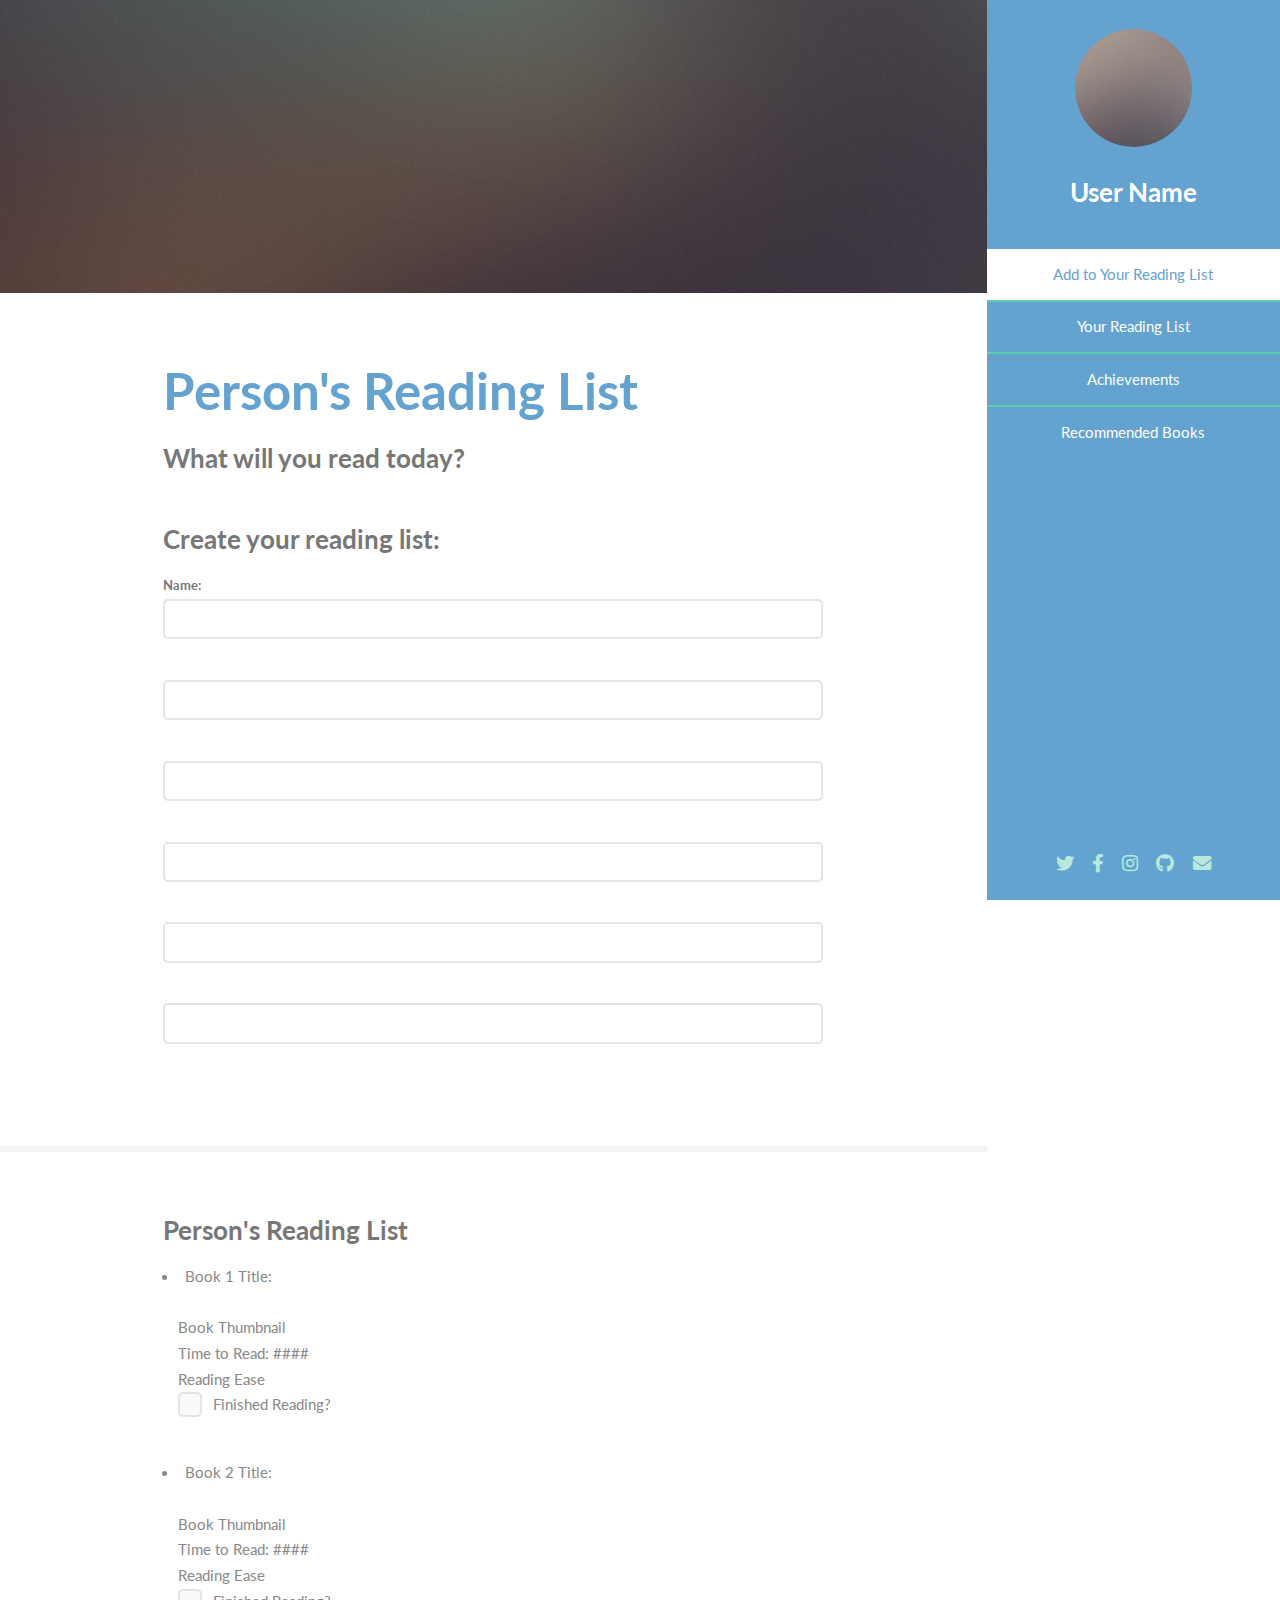
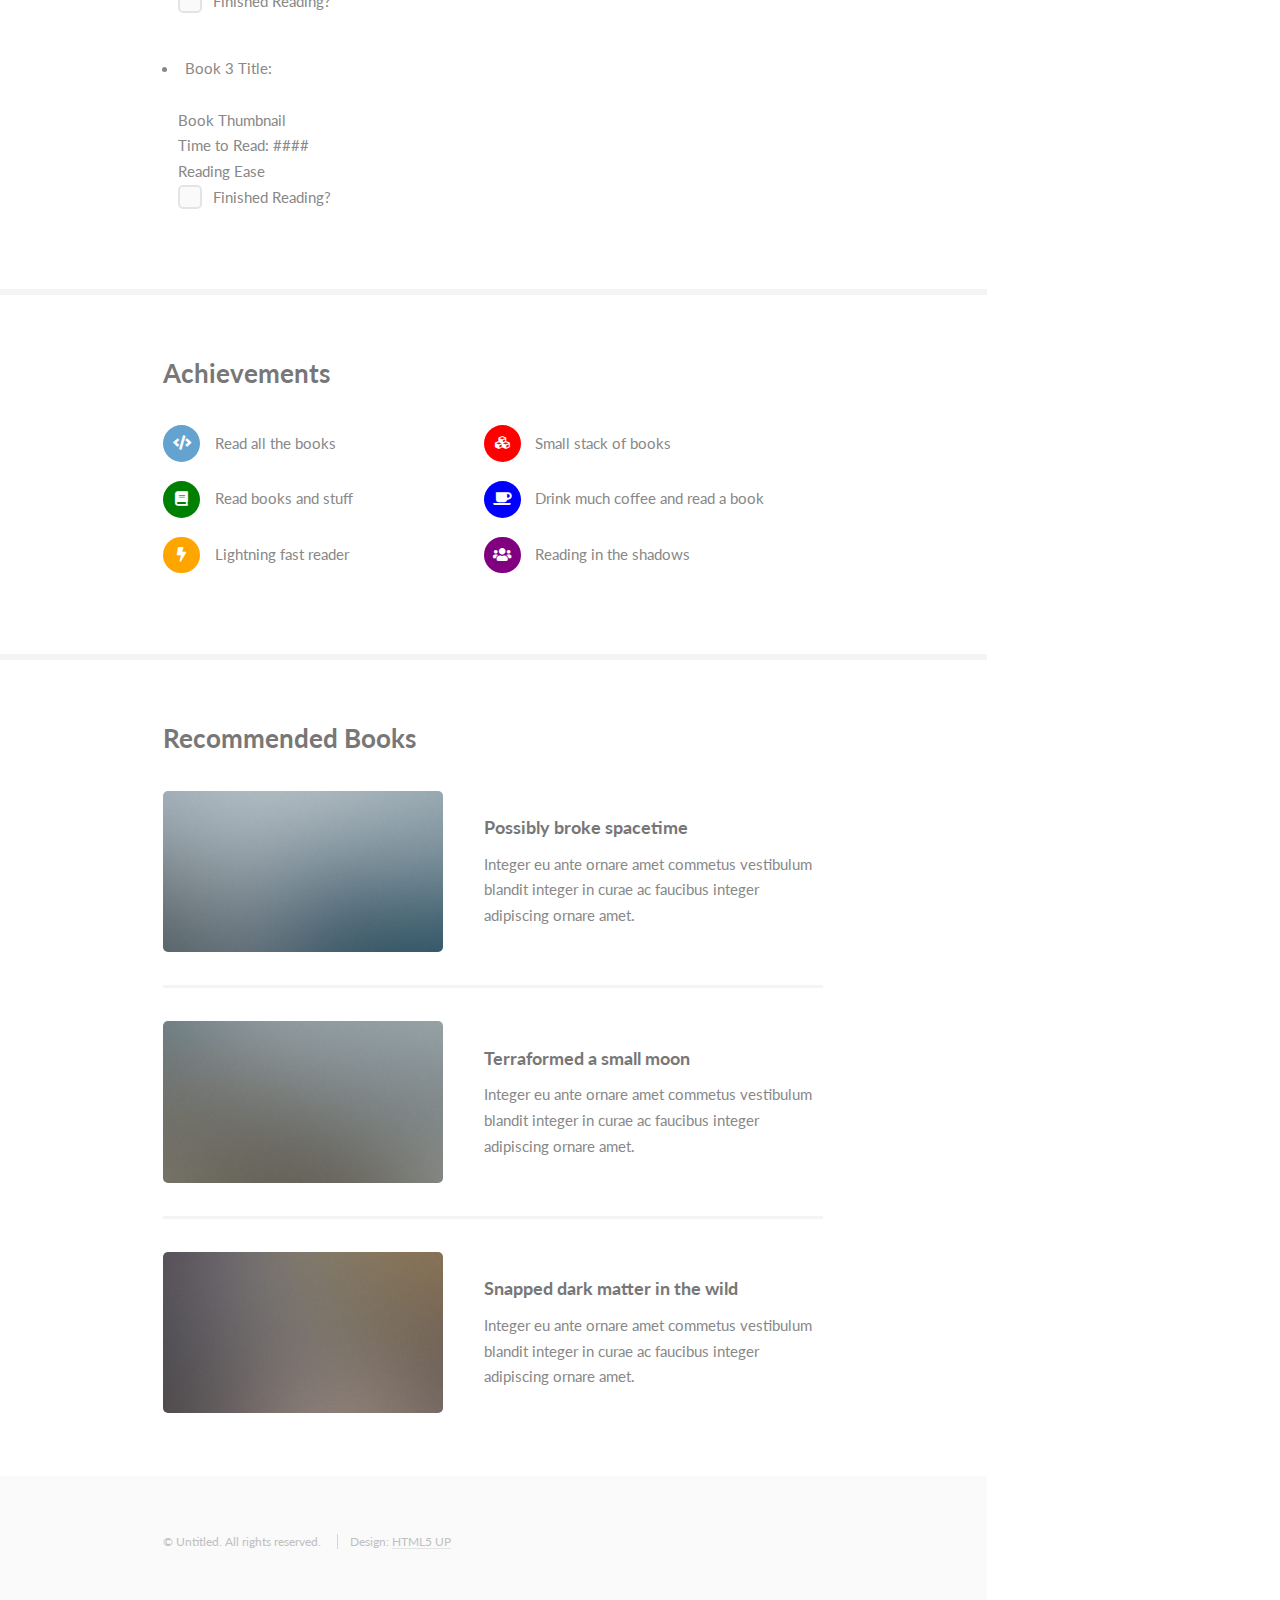
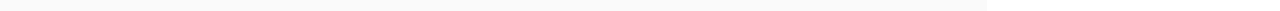
<file: src/indexTemplate.html>
<!DOCTYPE HTML>
<!--
	Read Only by HTML5 UP
	html5up.net | @ajlkn
	Free for personal and commercial use under the CCA 3.0 license (html5up.net/license)
-->
<html>

<head>
	<title>Person's Reading List</title>
	<meta charset="utf-8" />
	<meta name="viewport" content="width=device-width, initial-scale=1, user-scalable=no" />
	<link rel="stylesheet" href="assets/css/main.css" />
</head>

<body class="is-preload">

	<!-- Header -->
	<section id="header">
		<header>
			<span class="image avatar"><img src="images/avatar.jpg" alt="" /></span>
			<h1 id="logo"><a href="#">User Name</a></h1>
			<p></p>
		</header>
		<nav id="nav">
			<ul>
				<li><a href="#one" class="active">Add to Your Reading List</a></li>
				<li><a href="#six">Your Reading List</a></li>
				<li><a href="#two">Achievements</a></li>
				<li><a href="#three">Recommended Books</a></li>
			</ul>
		</nav>
		<footer>
			<ul class="icons">
				<li><a href="#" class="icon brands fa-twitter"><span class="label">Twitter</span></a></li>
				<li><a href="#" class="icon brands fa-facebook-f"><span class="label">Facebook</span></a></li>
				<li><a href="#" class="icon brands fa-instagram"><span class="label">Instagram</span></a></li>
				<li><a href="#" class="icon brands fa-github"><span class="label">Github</span></a></li>
				<li><a href="#" class="icon solid fa-envelope"><span class="label">Email</span></a></li>
			</ul>
		</footer>
	</section>

	<!-- Wrapper -->
	<div id="wrapper">

		<!-- Main -->
		<div id="main">

			<!-- One -->
			<section id="one">
				<div class="image main" data-position="center">
					<img src="images/banner.jpg" alt="" />
				</div>
				<div class="container">
					<header class="major">
						<h2>Person's Reading List</h2>
						<p>What will you read today?</p>
					</header>
					<h3>Create your reading list:</h3>
					<form>
						<label>Name:<input type="text" name="name"> </label>
						<br>
						<label><input type="text" name="firstBook"></label><br>
						<label><input type="text" name="secondBook"></label><br>
						<label><input type="text" name="thirdBook"></label><br>
						<label><input type="text" name="fourthBook"></label><br>
						<label><input type="text" name="fifthBook"></label><br>
					</form>
				</div>
			</section>

			<section id="six">
				<div class="container">
					<header class="major">
						<h3>Person's Reading List</h3>
						<ul>
							<li>Book 1 Title:</li>
							<br>Book Thumbnail<br>
							Time to Read: #### <br>
							Reading Ease <br>
							<input type="checkbox" id="book1Finished" name="book1Finished" value="Book1Finished">
							<label for="book1Finished">Finished Reading?</label><br>

							<br>
							<li>Book 2 Title:</li>
							<br>Book Thumbnail<br>
							Time to Read: #### <br>
							Reading Ease <br>
							<input type="checkbox" id="book2Finished" name="book2Finished" value="Book2Finished">
							<label for="book2Finished">Finished Reading?</label><br>

							<br>
							<li>Book 3 Title:</li>
							<br>Book Thumbnail<br>
							Time to Read: #### <br>
							Reading Ease <br>
							<input type="checkbox" id="book3Finished" name="book3Finished" value="Book3Finished">
							<label for="book3Finished">Finished Reading?</label><br>

						</ul>

				</div>
			</section>

			<!-- Two -->
			<section id="two">
				<div class="container">
					<h3>Achievements</h3>
					<p></p>
					<ul class="feature-icons">
						<li class="icon solid fa-code">Read all the books</li>
						<li class="icon solid fa-cubes">Small stack of books</li>
						<li class="icon solid fa-book">Read books and stuff</li>
						<li class="icon solid fa-coffee">Drink much coffee and read a book</li>
						<li class="icon solid fa-bolt">Lightning fast reader</li>
						<li class="icon solid fa-users">Reading in the shadows</li>
					</ul>
				</div>
			</section>

			<!-- Three -->
			<section id="three">
				<div class="container">
					<h3>Recommended Books</h3>
					<p></p>
					<div class="features">
						<article>
							<a href="#" class="image"><img src="images/pic01.jpg" alt="" /></a>
							<div class="inner">
								<h4>Possibly broke spacetime</h4>
								<p>Integer eu ante ornare amet commetus vestibulum blandit integer in curae ac faucibus
									integer adipiscing ornare amet.</p>
							</div>
						</article>
						<article>
							<a href="#" class="image"><img src="images/pic02.jpg" alt="" /></a>
							<div class="inner">
								<h4>Terraformed a small moon</h4>
								<p>Integer eu ante ornare amet commetus vestibulum blandit integer in curae ac faucibus
									integer adipiscing ornare amet.</p>
							</div>
						</article>
						<article>
							<a href="#" class="image"><img src="images/pic03.jpg" alt="" /></a>
							<div class="inner">
								<h4>Snapped dark matter in the wild</h4>
								<p>Integer eu ante ornare amet commetus vestibulum blandit integer in curae ac faucibus
									integer adipiscing ornare amet.</p>
							</div>
						</article>
					</div>
				</div>
			</section>

			<!-- Four
			<section id="four">
				<div class="container">
					<h3>Contact Me</h3>
					<p>Integer eu ante ornare amet commetus vestibulum blandit integer in curae ac faucibus integer non.
						Adipiscing cubilia elementum integer. Integer eu ante ornare amet commetus.</p>
					<form method="post" action="#">
						<div class="row gtr-uniform">
							<div class="col-6 col-12-xsmall"><input type="text" name="name" id="name"
									placeholder="Name" /></div>
							<div class="col-6 col-12-xsmall"><input type="email" name="email" id="email"
									placeholder="Email" /></div>
							<div class="col-12"><input type="text" name="subject" id="subject" placeholder="Subject" />
							</div>
							<div class="col-12"><textarea name="message" id="message" placeholder="Message"
									rows="6"></textarea></div>
							<div class="col-12">
								<ul class="actions">
									<li><input type="submit" class="primary" value="Send Message" /></li>
									<li><input type="reset" value="Reset Form" /></li>
								</ul>
							</div>
						</div>
					</form>
				</div>
			</section>
		-->

			<!-- Five -->
			<!--
							<section id="five">
								<div class="container">
									<h3>Elements</h3>

									<section>
										<h4>Text</h4>
										<p>This is <b>bold</b> and this is <strong>strong</strong>. This is <i>italic</i> and this is <em>emphasized</em>.
										This is <sup>superscript</sup> text and this is <sub>subscript</sub> text.
										This is <u>underlined</u> and this is code: <code>for (;;) { ... }</code>. Finally, <a href="#">this is a link</a>.</p>
										<hr />
										<header>
											<h4>Heading with a Subtitle</h4>
											<p>Lorem ipsum dolor sit amet nullam id egestas urna aliquam</p>
										</header>
										<p>Nunc lacinia ante nunc ac lobortis. Interdum adipiscing gravida odio porttitor sem non mi integer non faucibus ornare mi ut ante amet placerat aliquet. Volutpat eu sed ante lacinia sapien lorem accumsan varius montes viverra nibh in adipiscing blandit tempus accumsan.</p>
										<header>
											<h5>Heading with a Subtitle</h5>
											<p>Lorem ipsum dolor sit amet nullam id egestas urna aliquam</p>
										</header>
										<p>Nunc lacinia ante nunc ac lobortis. Interdum adipiscing gravida odio porttitor sem non mi integer non faucibus ornare mi ut ante amet placerat aliquet. Volutpat eu sed ante lacinia sapien lorem accumsan varius montes viverra nibh in adipiscing blandit tempus accumsan.</p>
										<hr />
										<h2>Heading Level 2</h2>
										<h3>Heading Level 3</h3>
										<h4>Heading Level 4</h4>
										<h5>Heading Level 5</h5>
										<h6>Heading Level 6</h6>
										<hr />
										<h5>Blockquote</h5>
										<blockquote>Fringilla nisl. Donec accumsan interdum nisi, quis tincidunt felis sagittis eget tempus euismod. Vestibulum ante ipsum primis in faucibus vestibulum. Blandit adipiscing eu felis iaculis volutpat ac adipiscing accumsan faucibus. Vestibulum ante ipsum primis in faucibus lorem ipsum dolor sit amet nullam adipiscing eu felis.</blockquote>
										<h5>Preformatted</h5>
										<pre><code>i = 0;

while (!deck.isInOrder()) {
    print 'Iteration ' + i;
    deck.shuffle();
    i++;
}

print 'It took ' + i + ' iterations to sort the deck.';</code></pre>
									</section>

									<section>
										<h4>Lists</h4>
										<div class="row">
											<div class="col-6 col-12-xsmall">
												<h5>Unordered</h5>
												<ul>
													<li>Dolor pulvinar etiam magna etiam.</li>
													<li>Sagittis adipiscing lorem eleifend.</li>
													<li>Felis enim feugiat dolore viverra.</li>
												</ul>
												<h5>Alternate</h5>
												<ul class="alt">
													<li>Dolor pulvinar etiam magna etiam.</li>
													<li>Sagittis adipiscing lorem eleifend.</li>
													<li>Felis enim feugiat dolore viverra.</li>
												</ul>
											</div>
											<div class="col-6 col-12-xsmall">
												<h5>Ordered</h5>
												<ol>
													<li>Dolor pulvinar etiam magna etiam.</li>
													<li>Etiam vel felis at lorem sed viverra.</li>
													<li>Felis enim feugiat dolore viverra.</li>
													<li>Dolor pulvinar etiam magna etiam.</li>
													<li>Etiam vel felis at lorem sed viverra.</li>
													<li>Felis enim feugiat dolore viverra.</li>
												</ol>
												<h5>Icons</h5>
												<ul class="icons">
													<li><a href="#" class="icon brands fa-twitter"><span class="label">Twitter</span></a></li>
													<li><a href="#" class="icon brands fa-facebook-f"><span class="label">Facebook</span></a></li>
													<li><a href="#" class="icon brands fa-instagram"><span class="label">Instagram</span></a></li>
													<li><a href="#" class="icon brands fa-github"><span class="label">Github</span></a></li>
													<li><a href="#" class="icon brands fa-dribbble"><span class="label">Dribbble</span></a></li>
													<li><a href="#" class="icon brands fa-tumblr"><span class="label">Tumblr</span></a></li>
												</ul>
											</div>
										</div>
										<h5>Actions</h5>
										<ul class="actions">
											<li><a href="#" class="button primary">Default</a></li>
											<li><a href="#" class="button">Default</a></li>
											<li><a href="#" class="button alt">Default</a></li>
										</ul>
										<ul class="actions small">
											<li><a href="#" class="button primary small">Small</a></li>
											<li><a href="#" class="button small">Small</a></li>
											<li><a href="#" class="button alt small">Small</a></li>
										</ul>
										<div class="row">
											<div class="col-3 col-6-medium col-12-xsmall">
												<ul class="actions stacked">
													<li><a href="#" class="button primary">Default</a></li>
													<li><a href="#" class="button">Default</a></li>
													<li><a href="#" class="button alt">Default</a></li>
												</ul>
											</div>
											<div class="col-3 col-6 col-12-xsmall">
												<ul class="actions stacked">
													<li><a href="#" class="button primary small">Small</a></li>
													<li><a href="#" class="button small">Small</a></li>
													<li><a href="#" class="button alt small">Small</a></li>
												</ul>
											</div>
											<div class="col-3 col-6-medium col-12-xsmall">
												<ul class="actions stacked">
													<li><a href="#" class="button primary fit">Default</a></li>
													<li><a href="#" class="button fit">Default</a></li>
													<li><a href="#" class="button alt fit">Default</a></li>
												</ul>
											</div>
											<div class="col-3 col-6-medium col-12-xsmall">
												<ul class="actions stacked">
													<li><a href="#" class="button primary small fit">Small</a></li>
													<li><a href="#" class="button small fit">Small</a></li>
													<li><a href="#" class="button alt small fit">Small</a></li>
												</ul>
											</div>
										</div>
									</section>

									<section>
										<h4>Table</h4>
										<h5>Default</h5>
										<div class="table-wrapper">
											<table>
												<thead>
													<tr>
														<th>Name</th>
														<th>Description</th>
														<th>Price</th>
													</tr>
												</thead>
												<tbody>
													<tr>
														<td>Item One</td>
														<td>Ante turpis integer aliquet porttitor.</td>
														<td>29.99</td>
													</tr>
													<tr>
														<td>Item Two</td>
														<td>Vis ac commodo adipiscing arcu aliquet.</td>
														<td>19.99</td>
													</tr>
													<tr>
														<td>Item Three</td>
														<td> Morbi faucibus arcu accumsan lorem.</td>
														<td>29.99</td>
													</tr>
													<tr>
														<td>Item Four</td>
														<td>Vitae integer tempus condimentum.</td>
														<td>19.99</td>
													</tr>
													<tr>
														<td>Item Five</td>
														<td>Ante turpis integer aliquet porttitor.</td>
														<td>29.99</td>
													</tr>
												</tbody>
												<tfoot>
													<tr>
														<td colspan="2"></td>
														<td>100.00</td>
													</tr>
												</tfoot>
											</table>
										</div>

										<h5>Alternate</h5>
										<div class="table-wrapper">
											<table class="alt">
												<thead>
													<tr>
														<th>Name</th>
														<th>Description</th>
														<th>Price</th>
													</tr>
												</thead>
												<tbody>
													<tr>
														<td>Item One</td>
														<td>Ante turpis integer aliquet porttitor.</td>
														<td>29.99</td>
													</tr>
													<tr>
														<td>Item Two</td>
														<td>Vis ac commodo adipiscing arcu aliquet.</td>
														<td>19.99</td>
													</tr>
													<tr>
														<td>Item Three</td>
														<td> Morbi faucibus arcu accumsan lorem.</td>
														<td>29.99</td>
													</tr>
													<tr>
														<td>Item Four</td>
														<td>Vitae integer tempus condimentum.</td>
														<td>19.99</td>
													</tr>
													<tr>
														<td>Item Five</td>
														<td>Ante turpis integer aliquet porttitor.</td>
														<td>29.99</td>
													</tr>
												</tbody>
												<tfoot>
													<tr>
														<td colspan="2"></td>
														<td>100.00</td>
													</tr>
												</tfoot>
											</table>
										</div>
									</section>

									<section>
										<h4>Buttons</h4>
										<ul class="actions">
											<li><a href="#" class="button primary">Primary</a></li>
											<li><a href="#" class="button">Default</a></li>
											<li><a href="#" class="button alt">Alternate</a></li>
										</ul>
										<ul class="actions">
											<li><a href="#" class="button primary large">Large</a></li>
											<li><a href="#" class="button">Default</a></li>
											<li><a href="#" class="button alt small">Small</a></li>
										</ul>
										<ul class="actions fit">
											<li><a href="#" class="button primary fit">Fit</a></li>
											<li><a href="#" class="button fit">Fit</a></li>
											<li><a href="#" class="button alt fit">Fit</a></li>
										</ul>
										<ul class="actions fit small">
											<li><a href="#" class="button primary fit small">Fit + Small</a></li>
											<li><a href="#" class="button fit small">Fit + Small</a></li>
											<li><a href="#" class="button alt fit small">Fit + Small</a></li>
										</ul>
										<ul class="actions">
											<li><a href="#" class="button primary icon solid fa-download">Icon</a></li>
											<li><a href="#" class="button icon solid fa-download">Icon</a></li>
											<li><a href="#" class="button alt icon solid fa-check">Icon</a></li>
										</ul>
										<ul class="actions">
											<li><span class="button primary disabled">Primary</span></li>
											<li><span class="button disabled">Default</span></li>
											<li><span class="button alt disabled">Alternate</span></li>
										</ul>
									</section>

									<section>
										<h4>Form</h4>
										<form method="post" action="#">
											<div class="row gtr-uniform">
												<div class="col-6 col-12-xsmall">
													<input type="text" name="demo-name" id="demo-name" value="" placeholder="Name" />
												</div>
												<div class="col-6 col-12-xsmall">
													<input type="email" name="demo-email" id="demo-email" value="" placeholder="Email" />
												</div>
												<div class="col-12">
													<select name="demo-category" id="demo-category">
														<option value="">- Category -</option>
														<option value="1">Manufacturing</option>
														<option value="1">Shipping</option>
														<option value="1">Administration</option>
														<option value="1">Human Resources</option>
													</select>
												</div>
												<div class="col-4 col-12-medium">
													<input type="radio" id="demo-priority-low" name="demo-priority" checked>
													<label for="demo-priority-low">Low Priority</label>
												</div>
												<div class="col-4 col-12-medium">
													<input type="radio" id="demo-priority-normal" name="demo-priority">
													<label for="demo-priority-normal">Normal Priority</label>
												</div>
												<div class="col-4 col-12-medium">
													<input type="radio" id="demo-priority-high" name="demo-priority">
													<label for="demo-priority-high">High Priority</label>
												</div>
												<div class="col-6 col-12-medium">
													<input type="checkbox" id="demo-copy" name="demo-copy">
													<label for="demo-copy">Email me a copy of this message</label>
												</div>
												<div class="col-6 col-12-medium">
													<input type="checkbox" id="demo-human" name="demo-human" checked>
													<label for="demo-human">I am a human and not a robot</label>
												</div>
												<div class="col-12">
													<textarea name="demo-message" id="demo-message" placeholder="Enter your message" rows="6"></textarea>
												</div>
												<div class="col-12">
													<ul class="actions">
														<li><input type="submit" value="Send Message" /></li>
														<li><input type="reset" value="Reset" class="alt" /></li>
													</ul>
												</div>
											</div>
										</form>
									</section>

									<section>
										<h4>Image</h4>
										<h5>Fit</h5>
										<span class="image fit"><img src="images/banner.jpg" alt="" /></span>
										<div class="box alt">
											<div class="row gtr-50 gtr-uniform">
												<div class="col-4"><span class="image fit"><img src="images/pic01.jpg" alt="" /></span></div>
												<div class="col-4"><span class="image fit"><img src="images/pic02.jpg" alt="" /></span></div>
												<div class="col-4"><span class="image fit"><img src="images/pic03.jpg" alt="" /></span></div>
												<div class="col-4"><span class="image fit"><img src="images/pic02.jpg" alt="" /></span></div>
												<div class="col-4"><span class="image fit"><img src="images/pic03.jpg" alt="" /></span></div>
												<div class="col-4"><span class="image fit"><img src="images/pic01.jpg" alt="" /></span></div>
												<div class="col-4"><span class="image fit"><img src="images/pic03.jpg" alt="" /></span></div>
												<div class="col-4"><span class="image fit"><img src="images/pic01.jpg" alt="" /></span></div>
												<div class="col-4"><span class="image fit"><img src="images/pic02.jpg" alt="" /></span></div>
											</div>
										</div>
										<h5>Left &amp; Right</h5>
										<p><span class="image left"><img src="images/avatar.jpg" alt="" /></span>Fringilla nisl. Donec accumsan interdum nisi, quis tincidunt felis sagittis eget. tempus euismod. Vestibulum ante ipsum primis in faucibus vestibulum. Blandit adipiscing eu felis iaculis volutpat ac adipiscing accumsan eu faucibus. Integer ac pellentesque praesent tincidunt felis sagittis eget. tempus euismod. Vestibulum ante ipsum primis in faucibus vestibulum. Blandit adipiscing eu felis iaculis volutpat ac adipiscing accumsan eu faucibus. Integer ac pellentesque praesent. Donec accumsan interdum nisi, quis tincidunt felis sagittis eget. tempus euismod. Vestibulum ante ipsum primis in faucibus vestibulum. Blandit adipiscing eu felis iaculis volutpat ac adipiscing accumsan eu faucibus. Integer ac pellentesque praesent tincidunt felis sagittis eget. tempus euismod. Vestibulum ante ipsum primis in faucibus vestibulum. Blandit adipiscing eu felis iaculis volutpat ac adipiscing accumsan eu faucibus. Integer ac pellentesque praesent.</p>
										<p><span class="image right"><img src="images/avatar.jpg" alt="" /></span>Fringilla nisl. Donec accumsan interdum nisi, quis tincidunt felis sagittis eget. tempus euismod. Vestibulum ante ipsum primis in faucibus vestibulum. Blandit adipiscing eu felis iaculis volutpat ac adipiscing accumsan eu faucibus. Integer ac pellentesque praesent tincidunt felis sagittis eget. tempus euismod. Vestibulum ante ipsum primis in faucibus vestibulum. Blandit adipiscing eu felis iaculis volutpat ac adipiscing accumsan eu faucibus. Integer ac pellentesque praesent. Donec accumsan interdum nisi, quis tincidunt felis sagittis eget. tempus euismod. Vestibulum ante ipsum primis in faucibus vestibulum. Blandit adipiscing eu felis iaculis volutpat ac adipiscing accumsan eu faucibus. Integer ac pellentesque praesent tincidunt felis sagittis eget. tempus euismod. Vestibulum ante ipsum primis in faucibus vestibulum. Blandit adipiscing eu felis iaculis volutpat ac adipiscing accumsan eu faucibus. Integer ac pellentesque praesent.</p>
									</section>

								</div>
							</section>
						-->

		</div>

		<!-- Footer -->
		<section id="footer">
			<div class="container">
				<ul class="copyright">
					<li>&copy; Untitled. All rights reserved.</li>
					<li>Design: <a href="http://html5up.net">HTML5 UP</a></li>
				</ul>
			</div>
		</section>

	</div>

	<!-- Scripts -->
	<script src="assets/js/jquery.min.js"></script>
	<script src="assets/js/jquery.scrollex.min.js"></script>
	<script src="assets/js/jquery.scrolly.min.js"></script>
	<script src="assets/js/browser.min.js"></script>
	<script src="assets/js/breakpoints.min.js"></script>
	<script src="assets/js/util.js"></script>
	<script src="assets/js/main.js"></script>

	<!-- Inline Script -->
	<script>
		document.addEventListener("DOMContentLoaded", function(event) {
			const books = document.querySelectorAll("input[id^='book']");

			for (constbook of books) {
				book.addEventListener("click", function(event) {
					console.log("Weeeee!");
				});
			}
		});
	</script>
</body>

</html>
</file>
<file: src/assets/css/main.css>
@import url("fontawesome-all.min.css");
@import url("https://fonts.googleapis.com/css?family=Lato:400,400italic,700,700italic|Source+Code+Pro:400");

/*
	Read Only by Pixelarity
	pixelarity.com | hello@pixelarity.com
	License: pixelarity.com/license
*/

html, body, div, span, applet, object,
iframe, h1, h2, h3, h4, h5, h6, p, blockquote,
pre, a, abbr, acronym, address, big, cite,
code, del, dfn, em, img, ins, kbd, q, s, samp,
small, strike, strong, sub, sup, tt, var, b,
u, i, center, dl, dt, dd, ol, ul, li, fieldset,
form, label, legend, table, caption, tbody,
tfoot, thead, tr, th, td, article, aside,
canvas, details, embed, figure, figcaption,
footer, header, hgroup, menu, nav, output, ruby,
section, summary, time, mark, audio, video {
	margin: 0;
	padding: 0;
	border: 0;
	font-size: 100%;
	font: inherit;
	vertical-align: baseline;}

article, aside, details, figcaption, figure,
footer, header, hgroup, menu, nav, section {
	display: block;}

body {
	line-height: 1;
}

ol, ul {
	list-style: none;
}

blockquote, q {
	quotes: none;
}

	blockquote:before, blockquote:after, q:before, q:after {
		content: '';
		content: none;
	}

table {
	border-collapse: collapse;
	border-spacing: 0;
}

body {
	-webkit-text-size-adjust: none;
}

mark {
	background-color: transparent;
	color: inherit;
}

input::-moz-focus-inner {
	border: 0;
	padding: 0;
}

input, select, textarea {
	-moz-appearance: none;
	-webkit-appearance: none;
	-ms-appearance: none;
	appearance: none;
}

/* Basic */

	html {
		box-sizing: border-box;
	}

	*, *:before, *:after {
		box-sizing: inherit;
	}

	body {
		background: #fff;
	}

		body.is-preload *, body.is-preload *:before, body.is-preload *:after {
			-moz-animation: none !important;
			-webkit-animation: none !important;
			-ms-animation: none !important;
			animation: none !important;
			-moz-transition: none !important;
			-webkit-transition: none !important;
			-ms-transition: none !important;
			transition: none !important;
		}

	body, input, select, textarea {
		color: #888;
		font-family: "Lato", sans-serif;
		font-size: 16pt;
		font-weight: 400;
		line-height: 1.75em;
	}

	a {
		-moz-transition: color 0.2s ease-in-out, border-color 0.2s ease-in-out;
		-webkit-transition: color 0.2s ease-in-out, border-color 0.2s ease-in-out;
		-ms-transition: color 0.2s ease-in-out, border-color 0.2s ease-in-out;
		transition: color 0.2s ease-in-out, border-color 0.2s ease-in-out;
		border-bottom: solid 1px #e4e4e4;
		color: inherit;
		text-decoration: none;
	}

		a:hover {
			border-bottom-color: transparent;
			color: #64a2d0 !important;
		}

	strong, b {
		color: #777;
		font-weight: 700;
	}

	em, i {
		font-style: italic;
	}

	p {
		margin: 0 0 2.25em 0;
	}

	h1, h2, h3, h4, h5, h6 {
		color: #777;
		font-weight: 700;
		line-height: 1em;
		margin: 0 0 0.5625em 0;
	}

		h1 a, h2 a, h3 a, h4 a, h5 a, h6 a {
			border: 0;
			color: inherit;
			text-decoration: none;
		}

	h2 {
		font-size: 2em;
		line-height: 1.5em;
	}

	h3 {
		font-size: 1.75em;
		line-height: 1.5em;
	}

	h4 {
		font-size: 1.25em;
		line-height: 1.5em;
	}

	h5 {
		font-size: 0.9em;
		line-height: 1.5em;
	}

	h6 {
		font-size: 0.7em;
		line-height: 1.5em;
	}

	sub {
		font-size: 0.8em;
		position: relative;
		top: 0.5em;
	}

	sup {
		font-size: 0.8em;
		position: relative;
		top: -0.5em;
	}

	hr {
		border: 0;
		border-bottom: solid 2px #f4f4f4;
		margin: 2.25em 0;
	}

		hr.major {
			margin: 3.375em 0;
		}

	blockquote {
		border-left: solid 8px #e4e4e4;
		font-style: italic;
		margin: 0 0 2.25em 0;
		padding: 0.5em 0 0.5em 2em;
	}

	code {
		background: #555;
		border-radius: 5px;
		color: #fff;
		font-family: "Source Code Pro", monospace;
		font-size: 0.9em;
		margin: 0 0.25em;
		padding: 0.25em 0.65em;
	}

	pre {
		font-family: "Source Code Pro", monospace;
		font-size: 0.9em;
		margin: 0 0 2.25em 0;
	}

		pre code {
			-webkit-overflow-scrolling: touch;
			display: block;
			line-height: 1.5em;
			overflow-x: auto;
			padding: 1em 1.5em;
		}

	.align-left {
		text-align: left;
	}

	.align-center {
		text-align: center;
	}

	.align-right {
		text-align: right;
	}

/* Row */

	.row {
		display: flex;
		flex-wrap: wrap;
		box-sizing: border-box;
		align-items: stretch;
	}

		.row > * {
			box-sizing: border-box;
		}

		.row.gtr-uniform > * > :last-child {
			margin-bottom: 0;
		}

		.row.aln-left {
			justify-content: flex-start;
		}

		.row.aln-center {
			justify-content: center;
		}

		.row.aln-right {
			justify-content: flex-end;
		}

		.row.aln-top {
			align-items: flex-start;
		}

		.row.aln-middle {
			align-items: center;
		}

		.row.aln-bottom {
			align-items: flex-end;
		}

		.row > .imp {
			order: -1;
		}

		.row > .col-1 {
			width: 8.33333%;
		}

		.row > .off-1 {
			margin-left: 8.33333%;
		}

		.row > .col-2 {
			width: 16.66667%;
		}

		.row > .off-2 {
			margin-left: 16.66667%;
		}

		.row > .col-3 {
			width: 25%;
		}

		.row > .off-3 {
			margin-left: 25%;
		}

		.row > .col-4 {
			width: 33.33333%;
		}

		.row > .off-4 {
			margin-left: 33.33333%;
		}

		.row > .col-5 {
			width: 41.66667%;
		}

		.row > .off-5 {
			margin-left: 41.66667%;
		}

		.row > .col-6 {
			width: 50%;
		}

		.row > .off-6 {
			margin-left: 50%;
		}

		.row > .col-7 {
			width: 58.33333%;
		}

		.row > .off-7 {
			margin-left: 58.33333%;
		}

		.row > .col-8 {
			width: 66.66667%;
		}

		.row > .off-8 {
			margin-left: 66.66667%;
		}

		.row > .col-9 {
			width: 75%;
		}

		.row > .off-9 {
			margin-left: 75%;
		}

		.row > .col-10 {
			width: 83.33333%;
		}

		.row > .off-10 {
			margin-left: 83.33333%;
		}

		.row > .col-11 {
			width: 91.66667%;
		}

		.row > .off-11 {
			margin-left: 91.66667%;
		}

		.row > .col-12 {
			width: 100%;
		}

		.row > .off-12 {
			margin-left: 100%;
		}

		.row.gtr-0 {
			margin-top: 0;
			margin-left: 0em;
		}

			.row.gtr-0 > * {
				padding: 0 0 0 0em;
			}

			.row.gtr-0.gtr-uniform {
				margin-top: 0em;
			}

				.row.gtr-0.gtr-uniform > * {
					padding-top: 0em;
				}

		.row.gtr-25 {
			margin-top: 0;
			margin-left: -0.5em;
		}

			.row.gtr-25 > * {
				padding: 0 0 0 0.5em;
			}

			.row.gtr-25.gtr-uniform {
				margin-top: -0.5em;
			}

				.row.gtr-25.gtr-uniform > * {
					padding-top: 0.5em;
				}

		.row.gtr-50 {
			margin-top: 0;
			margin-left: -1em;
		}

			.row.gtr-50 > * {
				padding: 0 0 0 1em;
			}

			.row.gtr-50.gtr-uniform {
				margin-top: -1em;
			}

				.row.gtr-50.gtr-uniform > * {
					padding-top: 1em;
				}

		.row {
			margin-top: 0;
			margin-left: -2em;
		}

			.row > * {
				padding: 0 0 0 2em;
			}

			.row.gtr-uniform {
				margin-top: -2em;
			}

				.row.gtr-uniform > * {
					padding-top: 2em;
				}

		.row.gtr-150 {
			margin-top: 0;
			margin-left: -3em;
		}

			.row.gtr-150 > * {
				padding: 0 0 0 3em;
			}

			.row.gtr-150.gtr-uniform {
				margin-top: -3em;
			}

				.row.gtr-150.gtr-uniform > * {
					padding-top: 3em;
				}

		.row.gtr-200 {
			margin-top: 0;
			margin-left: -4em;
		}

			.row.gtr-200 > * {
				padding: 0 0 0 4em;
			}

			.row.gtr-200.gtr-uniform {
				margin-top: -4em;
			}

				.row.gtr-200.gtr-uniform > * {
					padding-top: 4em;
				}

		@media screen and (max-width: 1680px) {

			.row {
				display: flex;
				flex-wrap: wrap;
				box-sizing: border-box;
				align-items: stretch;
			}

				.row > * {
					box-sizing: border-box;
				}

				.row.gtr-uniform > * > :last-child {
					margin-bottom: 0;
				}

				.row.aln-left {
					justify-content: flex-start;
				}

				.row.aln-center {
					justify-content: center;
				}

				.row.aln-right {
					justify-content: flex-end;
				}

				.row.aln-top {
					align-items: flex-start;
				}

				.row.aln-middle {
					align-items: center;
				}

				.row.aln-bottom {
					align-items: flex-end;
				}

				.row > .imp-xlarge {
					order: -1;
				}

				.row > .col-1-xlarge {
					width: 8.33333%;
				}

				.row > .off-1-xlarge {
					margin-left: 8.33333%;
				}

				.row > .col-2-xlarge {
					width: 16.66667%;
				}

				.row > .off-2-xlarge {
					margin-left: 16.66667%;
				}

				.row > .col-3-xlarge {
					width: 25%;
				}

				.row > .off-3-xlarge {
					margin-left: 25%;
				}

				.row > .col-4-xlarge {
					width: 33.33333%;
				}

				.row > .off-4-xlarge {
					margin-left: 33.33333%;
				}

				.row > .col-5-xlarge {
					width: 41.66667%;
				}

				.row > .off-5-xlarge {
					margin-left: 41.66667%;
				}

				.row > .col-6-xlarge {
					width: 50%;
				}

				.row > .off-6-xlarge {
					margin-left: 50%;
				}

				.row > .col-7-xlarge {
					width: 58.33333%;
				}

				.row > .off-7-xlarge {
					margin-left: 58.33333%;
				}

				.row > .col-8-xlarge {
					width: 66.66667%;
				}

				.row > .off-8-xlarge {
					margin-left: 66.66667%;
				}

				.row > .col-9-xlarge {
					width: 75%;
				}

				.row > .off-9-xlarge {
					margin-left: 75%;
				}

				.row > .col-10-xlarge {
					width: 83.33333%;
				}

				.row > .off-10-xlarge {
					margin-left: 83.33333%;
				}

				.row > .col-11-xlarge {
					width: 91.66667%;
				}

				.row > .off-11-xlarge {
					margin-left: 91.66667%;
				}

				.row > .col-12-xlarge {
					width: 100%;
				}

				.row > .off-12-xlarge {
					margin-left: 100%;
				}

				.row.gtr-0 {
					margin-top: 0;
					margin-left: 0em;
				}

					.row.gtr-0 > * {
						padding: 0 0 0 0em;
					}

					.row.gtr-0.gtr-uniform {
						margin-top: 0em;
					}

						.row.gtr-0.gtr-uniform > * {
							padding-top: 0em;
						}

				.row.gtr-25 {
					margin-top: 0;
					margin-left: -0.5em;
				}

					.row.gtr-25 > * {
						padding: 0 0 0 0.5em;
					}

					.row.gtr-25.gtr-uniform {
						margin-top: -0.5em;
					}

						.row.gtr-25.gtr-uniform > * {
							padding-top: 0.5em;
						}

				.row.gtr-50 {
					margin-top: 0;
					margin-left: -1em;
				}

					.row.gtr-50 > * {
						padding: 0 0 0 1em;
					}

					.row.gtr-50.gtr-uniform {
						margin-top: -1em;
					}

						.row.gtr-50.gtr-uniform > * {
							padding-top: 1em;
						}

				.row {
					margin-top: 0;
					margin-left: -2em;
				}

					.row > * {
						padding: 0 0 0 2em;
					}

					.row.gtr-uniform {
						margin-top: -2em;
					}

						.row.gtr-uniform > * {
							padding-top: 2em;
						}

				.row.gtr-150 {
					margin-top: 0;
					margin-left: -3em;
				}

					.row.gtr-150 > * {
						padding: 0 0 0 3em;
					}

					.row.gtr-150.gtr-uniform {
						margin-top: -3em;
					}

						.row.gtr-150.gtr-uniform > * {
							padding-top: 3em;
						}

				.row.gtr-200 {
					margin-top: 0;
					margin-left: -4em;
				}

					.row.gtr-200 > * {
						padding: 0 0 0 4em;
					}

					.row.gtr-200.gtr-uniform {
						margin-top: -4em;
					}

						.row.gtr-200.gtr-uniform > * {
							padding-top: 4em;
						}

		}

		@media screen and (max-width: 1280px) {

			.row {
				display: flex;
				flex-wrap: wrap;
				box-sizing: border-box;
				align-items: stretch;
			}

				.row > * {
					box-sizing: border-box;
				}

				.row.gtr-uniform > * > :last-child {
					margin-bottom: 0;
				}

				.row.aln-left {
					justify-content: flex-start;
				}

				.row.aln-center {
					justify-content: center;
				}

				.row.aln-right {
					justify-content: flex-end;
				}

				.row.aln-top {
					align-items: flex-start;
				}

				.row.aln-middle {
					align-items: center;
				}

				.row.aln-bottom {
					align-items: flex-end;
				}

				.row > .imp-large {
					order: -1;
				}

				.row > .col-1-large {
					width: 8.33333%;
				}

				.row > .off-1-large {
					margin-left: 8.33333%;
				}

				.row > .col-2-large {
					width: 16.66667%;
				}

				.row > .off-2-large {
					margin-left: 16.66667%;
				}

				.row > .col-3-large {
					width: 25%;
				}

				.row > .off-3-large {
					margin-left: 25%;
				}

				.row > .col-4-large {
					width: 33.33333%;
				}

				.row > .off-4-large {
					margin-left: 33.33333%;
				}

				.row > .col-5-large {
					width: 41.66667%;
				}

				.row > .off-5-large {
					margin-left: 41.66667%;
				}

				.row > .col-6-large {
					width: 50%;
				}

				.row > .off-6-large {
					margin-left: 50%;
				}

				.row > .col-7-large {
					width: 58.33333%;
				}

				.row > .off-7-large {
					margin-left: 58.33333%;
				}

				.row > .col-8-large {
					width: 66.66667%;
				}

				.row > .off-8-large {
					margin-left: 66.66667%;
				}

				.row > .col-9-large {
					width: 75%;
				}

				.row > .off-9-large {
					margin-left: 75%;
				}

				.row > .col-10-large {
					width: 83.33333%;
				}

				.row > .off-10-large {
					margin-left: 83.33333%;
				}

				.row > .col-11-large {
					width: 91.66667%;
				}

				.row > .off-11-large {
					margin-left: 91.66667%;
				}

				.row > .col-12-large {
					width: 100%;
				}

				.row > .off-12-large {
					margin-left: 100%;
				}

				.row.gtr-0 {
					margin-top: 0;
					margin-left: 0em;
				}

					.row.gtr-0 > * {
						padding: 0 0 0 0em;
					}

					.row.gtr-0.gtr-uniform {
						margin-top: 0em;
					}

						.row.gtr-0.gtr-uniform > * {
							padding-top: 0em;
						}

				.row.gtr-25 {
					margin-top: 0;
					margin-left: -0.375em;
				}

					.row.gtr-25 > * {
						padding: 0 0 0 0.375em;
					}

					.row.gtr-25.gtr-uniform {
						margin-top: -0.375em;
					}

						.row.gtr-25.gtr-uniform > * {
							padding-top: 0.375em;
						}

				.row.gtr-50 {
					margin-top: 0;
					margin-left: -0.75em;
				}

					.row.gtr-50 > * {
						padding: 0 0 0 0.75em;
					}

					.row.gtr-50.gtr-uniform {
						margin-top: -0.75em;
					}

						.row.gtr-50.gtr-uniform > * {
							padding-top: 0.75em;
						}

				.row {
					margin-top: 0;
					margin-left: -1.5em;
				}

					.row > * {
						padding: 0 0 0 1.5em;
					}

					.row.gtr-uniform {
						margin-top: -1.5em;
					}

						.row.gtr-uniform > * {
							padding-top: 1.5em;
						}

				.row.gtr-150 {
					margin-top: 0;
					margin-left: -2.25em;
				}

					.row.gtr-150 > * {
						padding: 0 0 0 2.25em;
					}

					.row.gtr-150.gtr-uniform {
						margin-top: -2.25em;
					}

						.row.gtr-150.gtr-uniform > * {
							padding-top: 2.25em;
						}

				.row.gtr-200 {
					margin-top: 0;
					margin-left: -3em;
				}

					.row.gtr-200 > * {
						padding: 0 0 0 3em;
					}

					.row.gtr-200.gtr-uniform {
						margin-top: -3em;
					}

						.row.gtr-200.gtr-uniform > * {
							padding-top: 3em;
						}

		}

		@media screen and (max-width: 1024px) {

			.row {
				display: flex;
				flex-wrap: wrap;
				box-sizing: border-box;
				align-items: stretch;
			}

				.row > * {
					box-sizing: border-box;
				}

				.row.gtr-uniform > * > :last-child {
					margin-bottom: 0;
				}

				.row.aln-left {
					justify-content: flex-start;
				}

				.row.aln-center {
					justify-content: center;
				}

				.row.aln-right {
					justify-content: flex-end;
				}

				.row.aln-top {
					align-items: flex-start;
				}

				.row.aln-middle {
					align-items: center;
				}

				.row.aln-bottom {
					align-items: flex-end;
				}

				.row > .imp-medium {
					order: -1;
				}

				.row > .col-1-medium {
					width: 8.33333%;
				}

				.row > .off-1-medium {
					margin-left: 8.33333%;
				}

				.row > .col-2-medium {
					width: 16.66667%;
				}

				.row > .off-2-medium {
					margin-left: 16.66667%;
				}

				.row > .col-3-medium {
					width: 25%;
				}

				.row > .off-3-medium {
					margin-left: 25%;
				}

				.row > .col-4-medium {
					width: 33.33333%;
				}

				.row > .off-4-medium {
					margin-left: 33.33333%;
				}

				.row > .col-5-medium {
					width: 41.66667%;
				}

				.row > .off-5-medium {
					margin-left: 41.66667%;
				}

				.row > .col-6-medium {
					width: 50%;
				}

				.row > .off-6-medium {
					margin-left: 50%;
				}

				.row > .col-7-medium {
					width: 58.33333%;
				}

				.row > .off-7-medium {
					margin-left: 58.33333%;
				}

				.row > .col-8-medium {
					width: 66.66667%;
				}

				.row > .off-8-medium {
					margin-left: 66.66667%;
				}

				.row > .col-9-medium {
					width: 75%;
				}

				.row > .off-9-medium {
					margin-left: 75%;
				}

				.row > .col-10-medium {
					width: 83.33333%;
				}

				.row > .off-10-medium {
					margin-left: 83.33333%;
				}

				.row > .col-11-medium {
					width: 91.66667%;
				}

				.row > .off-11-medium {
					margin-left: 91.66667%;
				}

				.row > .col-12-medium {
					width: 100%;
				}

				.row > .off-12-medium {
					margin-left: 100%;
				}

				.row.gtr-0 {
					margin-top: 0;
					margin-left: 0em;
				}

					.row.gtr-0 > * {
						padding: 0 0 0 0em;
					}

					.row.gtr-0.gtr-uniform {
						margin-top: 0em;
					}

						.row.gtr-0.gtr-uniform > * {
							padding-top: 0em;
						}

				.row.gtr-25 {
					margin-top: 0;
					margin-left: -0.375em;
				}

					.row.gtr-25 > * {
						padding: 0 0 0 0.375em;
					}

					.row.gtr-25.gtr-uniform {
						margin-top: -0.375em;
					}

						.row.gtr-25.gtr-uniform > * {
							padding-top: 0.375em;
						}

				.row.gtr-50 {
					margin-top: 0;
					margin-left: -0.75em;
				}

					.row.gtr-50 > * {
						padding: 0 0 0 0.75em;
					}

					.row.gtr-50.gtr-uniform {
						margin-top: -0.75em;
					}

						.row.gtr-50.gtr-uniform > * {
							padding-top: 0.75em;
						}

				.row {
					margin-top: 0;
					margin-left: -1.5em;
				}

					.row > * {
						padding: 0 0 0 1.5em;
					}

					.row.gtr-uniform {
						margin-top: -1.5em;
					}

						.row.gtr-uniform > * {
							padding-top: 1.5em;
						}

				.row.gtr-150 {
					margin-top: 0;
					margin-left: -2.25em;
				}

					.row.gtr-150 > * {
						padding: 0 0 0 2.25em;
					}

					.row.gtr-150.gtr-uniform {
						margin-top: -2.25em;
					}

						.row.gtr-150.gtr-uniform > * {
							padding-top: 2.25em;
						}

				.row.gtr-200 {
					margin-top: 0;
					margin-left: -3em;
				}

					.row.gtr-200 > * {
						padding: 0 0 0 3em;
					}

					.row.gtr-200.gtr-uniform {
						margin-top: -3em;
					}

						.row.gtr-200.gtr-uniform > * {
							padding-top: 3em;
						}

		}

		@media screen and (max-width: 736px) {

			.row {
				display: flex;
				flex-wrap: wrap;
				box-sizing: border-box;
				align-items: stretch;
			}

				.row > * {
					box-sizing: border-box;
				}

				.row.gtr-uniform > * > :last-child {
					margin-bottom: 0;
				}

				.row.aln-left {
					justify-content: flex-start;
				}

				.row.aln-center {
					justify-content: center;
				}

				.row.aln-right {
					justify-content: flex-end;
				}

				.row.aln-top {
					align-items: flex-start;
				}

				.row.aln-middle {
					align-items: center;
				}

				.row.aln-bottom {
					align-items: flex-end;
				}

				.row > .imp-small {
					order: -1;
				}

				.row > .col-1-small {
					width: 8.33333%;
				}

				.row > .off-1-small {
					margin-left: 8.33333%;
				}

				.row > .col-2-small {
					width: 16.66667%;
				}

				.row > .off-2-small {
					margin-left: 16.66667%;
				}

				.row > .col-3-small {
					width: 25%;
				}

				.row > .off-3-small {
					margin-left: 25%;
				}

				.row > .col-4-small {
					width: 33.33333%;
				}

				.row > .off-4-small {
					margin-left: 33.33333%;
				}

				.row > .col-5-small {
					width: 41.66667%;
				}

				.row > .off-5-small {
					margin-left: 41.66667%;
				}

				.row > .col-6-small {
					width: 50%;
				}

				.row > .off-6-small {
					margin-left: 50%;
				}

				.row > .col-7-small {
					width: 58.33333%;
				}

				.row > .off-7-small {
					margin-left: 58.33333%;
				}

				.row > .col-8-small {
					width: 66.66667%;
				}

				.row > .off-8-small {
					margin-left: 66.66667%;
				}

				.row > .col-9-small {
					width: 75%;
				}

				.row > .off-9-small {
					margin-left: 75%;
				}

				.row > .col-10-small {
					width: 83.33333%;
				}

				.row > .off-10-small {
					margin-left: 83.33333%;
				}

				.row > .col-11-small {
					width: 91.66667%;
				}

				.row > .off-11-small {
					margin-left: 91.66667%;
				}

				.row > .col-12-small {
					width: 100%;
				}

				.row > .off-12-small {
					margin-left: 100%;
				}

				.row.gtr-0 {
					margin-top: 0;
					margin-left: 0em;
				}

					.row.gtr-0 > * {
						padding: 0 0 0 0em;
					}

					.row.gtr-0.gtr-uniform {
						margin-top: 0em;
					}

						.row.gtr-0.gtr-uniform > * {
							padding-top: 0em;
						}

				.row.gtr-25 {
					margin-top: 0;
					margin-left: -0.3125em;
				}

					.row.gtr-25 > * {
						padding: 0 0 0 0.3125em;
					}

					.row.gtr-25.gtr-uniform {
						margin-top: -0.3125em;
					}

						.row.gtr-25.gtr-uniform > * {
							padding-top: 0.3125em;
						}

				.row.gtr-50 {
					margin-top: 0;
					margin-left: -0.625em;
				}

					.row.gtr-50 > * {
						padding: 0 0 0 0.625em;
					}

					.row.gtr-50.gtr-uniform {
						margin-top: -0.625em;
					}

						.row.gtr-50.gtr-uniform > * {
							padding-top: 0.625em;
						}

				.row {
					margin-top: 0;
					margin-left: -1.25em;
				}

					.row > * {
						padding: 0 0 0 1.25em;
					}

					.row.gtr-uniform {
						margin-top: -1.25em;
					}

						.row.gtr-uniform > * {
							padding-top: 1.25em;
						}

				.row.gtr-150 {
					margin-top: 0;
					margin-left: -1.875em;
				}

					.row.gtr-150 > * {
						padding: 0 0 0 1.875em;
					}

					.row.gtr-150.gtr-uniform {
						margin-top: -1.875em;
					}

						.row.gtr-150.gtr-uniform > * {
							padding-top: 1.875em;
						}

				.row.gtr-200 {
					margin-top: 0;
					margin-left: -2.5em;
				}

					.row.gtr-200 > * {
						padding: 0 0 0 2.5em;
					}

					.row.gtr-200.gtr-uniform {
						margin-top: -2.5em;
					}

						.row.gtr-200.gtr-uniform > * {
							padding-top: 2.5em;
						}

		}

		@media screen and (max-width: 480px) {

			.row {
				display: flex;
				flex-wrap: wrap;
				box-sizing: border-box;
				align-items: stretch;
			}

				.row > * {
					box-sizing: border-box;
				}

				.row.gtr-uniform > * > :last-child {
					margin-bottom: 0;
				}

				.row.aln-left {
					justify-content: flex-start;
				}

				.row.aln-center {
					justify-content: center;
				}

				.row.aln-right {
					justify-content: flex-end;
				}

				.row.aln-top {
					align-items: flex-start;
				}

				.row.aln-middle {
					align-items: center;
				}

				.row.aln-bottom {
					align-items: flex-end;
				}

				.row > .imp-xsmall {
					order: -1;
				}

				.row > .col-1-xsmall {
					width: 8.33333%;
				}

				.row > .off-1-xsmall {
					margin-left: 8.33333%;
				}

				.row > .col-2-xsmall {
					width: 16.66667%;
				}

				.row > .off-2-xsmall {
					margin-left: 16.66667%;
				}

				.row > .col-3-xsmall {
					width: 25%;
				}

				.row > .off-3-xsmall {
					margin-left: 25%;
				}

				.row > .col-4-xsmall {
					width: 33.33333%;
				}

				.row > .off-4-xsmall {
					margin-left: 33.33333%;
				}

				.row > .col-5-xsmall {
					width: 41.66667%;
				}

				.row > .off-5-xsmall {
					margin-left: 41.66667%;
				}

				.row > .col-6-xsmall {
					width: 50%;
				}

				.row > .off-6-xsmall {
					margin-left: 50%;
				}

				.row > .col-7-xsmall {
					width: 58.33333%;
				}

				.row > .off-7-xsmall {
					margin-left: 58.33333%;
				}

				.row > .col-8-xsmall {
					width: 66.66667%;
				}

				.row > .off-8-xsmall {
					margin-left: 66.66667%;
				}

				.row > .col-9-xsmall {
					width: 75%;
				}

				.row > .off-9-xsmall {
					margin-left: 75%;
				}

				.row > .col-10-xsmall {
					width: 83.33333%;
				}

				.row > .off-10-xsmall {
					margin-left: 83.33333%;
				}

				.row > .col-11-xsmall {
					width: 91.66667%;
				}

				.row > .off-11-xsmall {
					margin-left: 91.66667%;
				}

				.row > .col-12-xsmall {
					width: 100%;
				}

				.row > .off-12-xsmall {
					margin-left: 100%;
				}

				.row.gtr-0 {
					margin-top: 0;
					margin-left: 0em;
				}

					.row.gtr-0 > * {
						padding: 0 0 0 0em;
					}

					.row.gtr-0.gtr-uniform {
						margin-top: 0em;
					}

						.row.gtr-0.gtr-uniform > * {
							padding-top: 0em;
						}

				.row.gtr-25 {
					margin-top: 0;
					margin-left: -0.3125em;
				}

					.row.gtr-25 > * {
						padding: 0 0 0 0.3125em;
					}

					.row.gtr-25.gtr-uniform {
						margin-top: -0.3125em;
					}

						.row.gtr-25.gtr-uniform > * {
							padding-top: 0.3125em;
						}

				.row.gtr-50 {
					margin-top: 0;
					margin-left: -0.625em;
				}

					.row.gtr-50 > * {
						padding: 0 0 0 0.625em;
					}

					.row.gtr-50.gtr-uniform {
						margin-top: -0.625em;
					}

						.row.gtr-50.gtr-uniform > * {
							padding-top: 0.625em;
						}

				.row {
					margin-top: 0;
					margin-left: -1.25em;
				}

					.row > * {
						padding: 0 0 0 1.25em;
					}

					.row.gtr-uniform {
						margin-top: -1.25em;
					}

						.row.gtr-uniform > * {
							padding-top: 1.25em;
						}

				.row.gtr-150 {
					margin-top: 0;
					margin-left: -1.875em;
				}

					.row.gtr-150 > * {
						padding: 0 0 0 1.875em;
					}

					.row.gtr-150.gtr-uniform {
						margin-top: -1.875em;
					}

						.row.gtr-150.gtr-uniform > * {
							padding-top: 1.875em;
						}

				.row.gtr-200 {
					margin-top: 0;
					margin-left: -2.5em;
				}

					.row.gtr-200 > * {
						padding: 0 0 0 2.5em;
					}

					.row.gtr-200.gtr-uniform {
						margin-top: -2.5em;
					}

						.row.gtr-200.gtr-uniform > * {
							padding-top: 2.5em;
						}

		}

/* Container */

	.container {
		margin: 0 auto;
		max-width: calc(100% - 4.5em);
		width: 45em;
	}

		.container.xsmall {
			width: 11.25em;
		}

		.container.small {
			width: 22.5em;
		}

		.container.medium {
			width: 33.75em;
		}

		.container.large {
			width: 56.25em;
		}

		.container.xlarge {
			width: 67.5em;
		}

		.container.max {
			width: 100%;
		}

		@media screen and (max-width: 1024px) {

			.container {
				width: 100% !important;
			}

		}

		@media screen and (max-width: 480px) {

			.container {
				max-width: calc(100% - 3.375em);
			}

		}

/* Section/Article */

	section.special, article.special {
		text-align: center;
	}

	header p {
		color: #aaa;
		position: relative;
		margin: 0 0 1.6875em 0;
	}

	header h2 + p {
		font-size: 1.25em;
		margin-top: -0.5em;
		line-height: 1.5em;
	}

	header h3 + p {
		font-size: 1.1em;
		margin-top: -0.35em;
		line-height: 1.5em;
	}

	header h4 + p,
	header h5 + p,
	header h6 + p {
		font-size: 0.9em;
		margin-top: -0.25em;
		line-height: 1.5em;
	}

	header.major h2 {
		color: #64a2d0;
		font-size: 3.5em;
	}

		header.major h2 + p {
			color: #777;
			font-size: 1.75em;
			font-weight: 700;
			margin-top: -0.75em;
		}

/* Form */

	form {
		margin: 0 0 2.25em 0;
	}

	label {
		color: #777;
		display: block;
		font-size: 0.9em;
		font-weight: 700;
		margin: 0 0 1.125em 0;
	}

	input::-moz-focus-inner {
		border: 0;
		padding: 0;
	}

	input[type="text"],
	input[type="password"],
	input[type="email"],
	select,
	textarea {
		-moz-appearance: none;
		-webkit-appearance: none;
		-ms-appearance: none;
		appearance: none;
		border-radius: 5px;
		border: none;
		border: solid 2px #e4e4e4;
		color: inherit;
		display: block;
		outline: 0;
		padding: 0 1em;
		text-decoration: none;
		width: 100%;
	}

		input[type="text"]:invalid,
		input[type="password"]:invalid,
		input[type="email"]:invalid,
		select:invalid,
		textarea:invalid {
			box-shadow: none;
		}

		input[type="text"]:focus,
		input[type="password"]:focus,
		input[type="email"]:focus,
		select:focus,
		textarea:focus {
			border-color: #64a2d0;
		}

	select {
		background-image: url("data:image/svg+xml;charset=utf8,%3Csvg xmlns='http://www.w3.org/2000/svg' width='40' height='40' preserveAspectRatio='none' viewBox='0 0 40 40'%3E%3Cpath d='M9.4,12.3l10.4,10.4l10.4-10.4c0.2-0.2,0.5-0.4,0.9-0.4c0.3,0,0.6,0.1,0.9,0.4l3.3,3.3c0.2,0.2,0.4,0.5,0.4,0.9 c0,0.4-0.1,0.6-0.4,0.9L20.7,31.9c-0.2,0.2-0.5,0.4-0.9,0.4c-0.3,0-0.6-0.1-0.9-0.4L4.3,17.3c-0.2-0.2-0.4-0.5-0.4-0.9 c0-0.4,0.1-0.6,0.4-0.9l3.3-3.3c0.2-0.2,0.5-0.4,0.9-0.4S9.1,12.1,9.4,12.3z' fill='%23e4e4e4' /%3E%3C/svg%3E");
		background-size: 1.25em;
		background-repeat: no-repeat;
		background-position: calc(100% - 1em) center;
		height: 2.75em;
		padding-right: 2.75em;
		text-overflow: ellipsis;
	}

		select option {
			color: #777;
			background: #fff;
		}

		select:focus::-ms-value {
			background-color: transparent;
		}

		select::-ms-expand {
			display: none;
		}

	input[type="text"],
	input[type="password"],
	input[type="email"],
	select {
		height: 2.75em;
	}

	textarea {
		padding: 0.75em 1em;
	}

	input[type="checkbox"],
	input[type="radio"] {
		-moz-appearance: none;
		-webkit-appearance: none;
		-ms-appearance: none;
		appearance: none;
		display: block;
		float: left;
		margin-right: -2em;
		opacity: 0;
		width: 1em;
		z-index: -1;
	}

		input[type="checkbox"] + label,
		input[type="radio"] + label {
			text-decoration: none;
			color: #888;
			cursor: pointer;
			display: inline-block;
			font-size: 1em;
			font-weight: 400;
			padding-left: 2.4em;
			padding-right: 0.75em;
			position: relative;
		}

			input[type="checkbox"] + label:before,
			input[type="radio"] + label:before {
				-moz-osx-font-smoothing: grayscale;
				-webkit-font-smoothing: antialiased;
				display: inline-block;
				font-style: normal;
				font-variant: normal;
				text-rendering: auto;
				line-height: 1;
				text-transform: none !important;
				font-family: 'Font Awesome 5 Free';
				font-weight: 900;
			}

			input[type="checkbox"] + label:before,
			input[type="radio"] + label:before {
				background: #fafafa;
				border-radius: 5px;
				border: solid 2px #e4e4e4;
				content: '';
				display: inline-block;
				font-size: 0.8em;
				height: 2.0625em;
				left: 0;
				line-height: 2.0625em;
				position: absolute;
				text-align: center;
				top: 0;
				width: 2.0625em;
			}

		input[type="checkbox"]:checked + label:before,
		input[type="radio"]:checked + label:before {
			background: #989898;
			border-color: #989898;
			color: #ffffff;
			content: '\f00c';
		}

		input[type="checkbox"]:focus + label:before,
		input[type="radio"]:focus + label:before {
			border-color: #64a2d0;
		}

	input[type="checkbox"] + label:before {
		border-radius: 5px;
	}

	input[type="radio"] + label:before {
		border-radius: 100%;
	}

	::-webkit-input-placeholder {
		color: #aaa !important;
		font-style: italic;
		opacity: 1.0;
	}

	:-moz-placeholder {
		color: #aaa !important;
		font-style: italic;
		opacity: 1.0;
	}

	::-moz-placeholder {
		color: #aaa !important;
		font-style: italic;
		opacity: 1.0;
	}

	:-ms-input-placeholder {
		color: #aaa !important;
		font-style: italic;
		opacity: 1.0;
	}

/* Box */

	.box {
		border-radius: 5px;
		border: solid 2px #e4e4e4;
		margin-bottom: 2.25em;
		padding: 1.5em;
	}

		.box > :last-child,
		.box > :last-child > :last-child,
		.box > :last-child > :last-child > :last-child {
			margin-bottom: 0;
		}

		.box.alt {
			border: 0;
			border-radius: 0;
			padding: 0;
		}

/* Icon */

	.icon {
		text-decoration: none;
		border-bottom: none;
		position: relative;
	}

		.icon:before {
			-moz-osx-font-smoothing: grayscale;
			-webkit-font-smoothing: antialiased;
			display: inline-block;
			font-style: normal;
			font-variant: normal;
			text-rendering: auto;
			line-height: 1;
			text-transform: none !important;
			font-family: 'Font Awesome 5 Free';
			font-weight: 400;
		}

		.icon > .label {
			display: none;
		}

		.icon:before {
			line-height: inherit;
		}

		.icon.solid:before {
			font-weight: 900;
		}

		.icon.brands:before {
			font-family: 'Font Awesome 5 Brands';
		}

/* Image */

	.image {
		border-radius: 5px;
		border: 0;
		display: inline-block;
		position: relative;
	}

		.image[data-position] img {
			-moz-object-fit: cover;
			-webkit-object-fit: cover;
			-ms-object-fit: cover;
			object-fit: cover;
			display: block;
			position: absolute;
			top: 0;
			left: 0;
			width: 100%;
			height: 100%;
		}

		.image[data-position="top left"] img {
			-moz-object-position: top left;
			-webkit-object-position: top left;
			-ms-object-position: top left;
			object-position: top left;
		}

		.image[data-position="top"] img {
			-moz-object-position: top;
			-webkit-object-position: top;
			-ms-object-position: top;
			object-position: top;
		}

		.image[data-position="top right"] img {
			-moz-object-position: top right;
			-webkit-object-position: top right;
			-ms-object-position: top right;
			object-position: top right;
		}

		.image[data-position="right"] img {
			-moz-object-position: right;
			-webkit-object-position: right;
			-ms-object-position: right;
			object-position: right;
		}

		.image[data-position="bottom right"] img {
			-moz-object-position: bottom right;
			-webkit-object-position: bottom right;
			-ms-object-position: bottom right;
			object-position: bottom right;
		}

		.image[data-position="bottom"] img {
			-moz-object-position: bottom;
			-webkit-object-position: bottom;
			-ms-object-position: bottom;
			object-position: bottom;
		}

		.image[data-position="bottom left"] img {
			-moz-object-position: bottom left;
			-webkit-object-position: bottom left;
			-ms-object-position: bottom left;
			object-position: bottom left;
		}

		.image[data-position="left"] img {
			-moz-object-position: left;
			-webkit-object-position: left;
			-ms-object-position: left;
			object-position: left;
		}

		.image[data-position="center"] img {
			-moz-object-position: center;
			-webkit-object-position: center;
			-ms-object-position: center;
			object-position: center;
		}

		.image[data-position="25% 25%"] img {
			-moz-object-position: 25% 25%;
			-webkit-object-position: 25% 25%;
			-ms-object-position: 25% 25%;
			object-position: 25% 25%;
		}

		.image[data-position="75% 25%"] img {
			-moz-object-position: 75% 25%;
			-webkit-object-position: 75% 25%;
			-ms-object-position: 75% 25%;
			object-position: 75% 25%;
		}

		.image[data-position="75% 75%"] img {
			-moz-object-position: 75% 75%;
			-webkit-object-position: 75% 75%;
			-ms-object-position: 75% 75%;
			object-position: 75% 75%;
		}

		.image[data-position="25% 75%"] img {
			-moz-object-position: 25% 75%;
			-webkit-object-position: 25% 75%;
			-ms-object-position: 25% 75%;
			object-position: 25% 75%;
		}

		.image img {
			border-radius: 5px;
			display: block;
		}

		.image.left {
			float: left;
			margin: 0 2.5em 2em 0;
			top: 0.25em;
		}

		.image.right {
			float: right;
			margin: 0 0 2em 2.5em;
			top: 0.25em;
		}

		.image.fit {
			display: block;
			margin: 0 0 2.25em 0;
			width: 100%;
		}

			.image.fit img {
				display: block;
				width: 100%;
			}

		.image.avatar {
			border-radius: 100%;
			overflow: hidden;
		}

			.image.avatar img {
				border-radius: 100%;
				display: block;
				width: 100%;
			}

		.image.main {
			display: block;
			height: 20em;
			border-radius: 0;
		}

			.image.main img {
				border-radius: 0;
			}

/* List */

	ol {
		list-style: decimal;
		margin: 0 0 2.25em 0;
		padding-left: 1.25em;
	}

		ol li {
			padding-left: 0.25em;
		}

	ul {
		list-style: disc;
		margin: 0 0 2.25em 0;
		padding-left: 1em;
	}

		ul li {
			padding-left: 0.5em;
		}

		ul.alt {
			list-style: none;
			padding-left: 0;
		}

			ul.alt li {
				border-top: solid 2px #f4f4f4;
				padding: 0.5em 0;
			}

				ul.alt li:first-child {
					border-top: 0;
					padding-top: 0;
				}

	dl {
		margin: 0 0 2.25em 0;
	}

/* Actions */

	ul.actions {
		display: -moz-flex;
		display: -webkit-flex;
		display: -ms-flex;
		display: flex;
		cursor: default;
		list-style: none;
		margin-left: -1.125em;
		padding-left: 0;
	}

		ul.actions li {
			padding: 0 0 0 1.125em;
			vertical-align: middle;
		}

		ul.actions.special {
			-moz-justify-content: center;
			-webkit-justify-content: center;
			-ms-justify-content: center;
			justify-content: center;
			width: 100%;
			margin-left: 0;
		}

			ul.actions.special li:first-child {
				padding-left: 0;
			}

		ul.actions.stacked {
			-moz-flex-direction: column;
			-webkit-flex-direction: column;
			-ms-flex-direction: column;
			flex-direction: column;
			margin-left: 0;
		}

			ul.actions.stacked li {
				padding: 1.125em 0 0 0;
			}

				ul.actions.stacked li:first-child {
					padding-top: 0;
				}

		ul.actions.fit {
			width: calc(100% + 1.125em);
		}

			ul.actions.fit li {
				-moz-flex-grow: 1;
				-webkit-flex-grow: 1;
				-ms-flex-grow: 1;
				flex-grow: 1;
				-moz-flex-shrink: 1;
				-webkit-flex-shrink: 1;
				-ms-flex-shrink: 1;
				flex-shrink: 1;
				width: 100%;
			}

				ul.actions.fit li > * {
					width: 100%;
				}

			ul.actions.fit.stacked {
				width: 100%;
			}

		@media screen and (max-width: 480px) {

			ul.actions:not(.fixed) {
				-moz-flex-direction: column;
				-webkit-flex-direction: column;
				-ms-flex-direction: column;
				flex-direction: column;
				margin-left: 0;
				width: 100% !important;
			}

				ul.actions:not(.fixed) li {
					-moz-flex-grow: 1;
					-webkit-flex-grow: 1;
					-ms-flex-grow: 1;
					flex-grow: 1;
					-moz-flex-shrink: 1;
					-webkit-flex-shrink: 1;
					-ms-flex-shrink: 1;
					flex-shrink: 1;
					padding: 1.125em 0 0 0;
					text-align: center;
					width: 100%;
				}

					ul.actions:not(.fixed) li > * {
						width: 100%;
					}

					ul.actions:not(.fixed) li:first-child {
						padding-top: 0;
					}

					ul.actions:not(.fixed) li input[type="submit"],
					ul.actions:not(.fixed) li input[type="reset"],
					ul.actions:not(.fixed) li input[type="button"],
					ul.actions:not(.fixed) li button,
					ul.actions:not(.fixed) li .button {
						width: 100%;
					}

						ul.actions:not(.fixed) li input[type="submit"].icon:before,
						ul.actions:not(.fixed) li input[type="reset"].icon:before,
						ul.actions:not(.fixed) li input[type="button"].icon:before,
						ul.actions:not(.fixed) li button.icon:before,
						ul.actions:not(.fixed) li .button.icon:before {
							margin-left: -0.5rem;
						}

		}

/* Feature Icons */

	ul.feature-icons {
		list-style: none;
		padding-left: 0;
	}

		ul.feature-icons li {
			text-decoration: none;
			display: inline-block;
			margin: 0 0 1.6875em 0;
			padding: 0.35em 0 0 3.5em;
			position: relative;
			vertical-align: top;
			width: 48%;
		}

			ul.feature-icons li:before {
				-moz-osx-font-smoothing: grayscale;
				-webkit-font-smoothing: antialiased;
				display: inline-block;
				font-style: normal;
				font-variant: normal;
				text-rendering: auto;
				line-height: 1;
				text-transform: none !important;
				font-family: 'Font Awesome 5 Free';
				font-weight: 400;
			}

			ul.feature-icons li:before {
				background: #64a2d0;
				/*background: red;*/
				border-radius: 100%;
				color: #ffffff;
				display: block;
				height: 2.5em;
				left: 0;
				line-height: 2.5em;
				position: absolute;
				text-align: center;
				top: 0;
				width: 2.5em;
			}

			ul.feature-icons li:nth-child(2n):before {
				background: red;
			}

			ul.feature-icons li:nth-child(3n):before {
				background: green;
			}

			ul.feature-icons li:nth-child(4n):before {
				background: blue;
			}

			ul.feature-icons li:nth-child(5n):before {
				background: orange;
			}

			ul.feature-icons li:nth-child(6n):before {
				background: purple;
			}


/* Icons */

	ul.icons {
		cursor: default;
		list-style: none;
		padding-left: 0;
	}

		ul.icons li {
			display: inline-block;
			padding: 0 1em 0 0;
		}

			ul.icons li:last-child {
				padding-right: 0 !important;
			}

			ul.icons li .icon:before {
				font-size: 1.25em;
			}

/* Table */

	.table-wrapper {
		-webkit-overflow-scrolling: touch;
		overflow-x: auto;
	}

	table {
		margin: 0 0 2.25em 0;
		width: 100%;
	}

		table tbody tr {
			border: solid 2px #f4f4f4;
			border-left: 0;
			border-right: 0;
		}

			table tbody tr:nth-child(2n + 1) {
				background-color: #fafafa;
			}

		table td {
			padding: 0.75em 0.75em;
		}

		table th {
			color: #777;
			font-size: 0.9em;
			font-weight: 700;
			padding: 0 0.75em 0.75em 0.75em;
			text-align: left;
		}

		table thead {
			border-bottom: solid 4px #e4e4e4;
		}

		table tfoot {
			border-top: solid 4px #e4e4e4;
		}

		table.alt {
			border-collapse: separate;
		}

			table.alt tbody tr td {
				border: solid 2px #e4e4e4;
				border-left-width: 0;
				border-top-width: 0;
			}

				table.alt tbody tr td:first-child {
					border-left-width: 2px;
				}

			table.alt tbody tr:first-child td {
				border-top-width: 2px;
			}

			table.alt thead {
				border-bottom: 0;
			}

			table.alt tfoot {
				border-top: 0;
			}

/* Button */

	input[type="submit"],
	input[type="reset"],
	input[type="button"],
	.button {
		-moz-appearance: none;
		-webkit-appearance: none;
		-ms-appearance: none;
		appearance: none;
		-moz-transition: background-color 0.2s ease-in-out, color 0.2s ease-in-out;
		-webkit-transition: background-color 0.2s ease-in-out, color 0.2s ease-in-out;
		-ms-transition: background-color 0.2s ease-in-out, color 0.2s ease-in-out;
		transition: background-color 0.2s ease-in-out, color 0.2s ease-in-out;
		background-color: #989898;
		border-radius: 5px;
		border: 0;
		color: #ffffff !important;
		cursor: pointer;
		display: inline-block;
		font-weight: 700;
		height: 2.75em;
		line-height: 2.75em;
		padding: 0 1.5em;
		text-align: center;
		text-decoration: none;
		white-space: nowrap;
	}

		input[type="submit"]:hover,
		input[type="reset"]:hover,
		input[type="button"]:hover,
		.button:hover {
			background-color: #a5a5a5;
			color: #ffffff !important;
		}

		input[type="submit"]:active,
		input[type="reset"]:active,
		input[type="button"]:active,
		.button:active {
			background-color: #8b8b8b;
		}

		input[type="submit"].icon,
		input[type="reset"].icon,
		input[type="button"].icon,
		.button.icon {
			padding-left: 1.35em;
		}

			input[type="submit"].icon:before,
			input[type="reset"].icon:before,
			input[type="button"].icon:before,
			.button.icon:before {
				margin-right: 0.5em;
			}

		input[type="submit"].fit,
		input[type="reset"].fit,
		input[type="button"].fit,
		.button.fit {
			width: 100%;
		}

		input[type="submit"].small,
		input[type="reset"].small,
		input[type="button"].small,
		.button.small {
			font-size: 0.8em;
		}

		input[type="submit"].large,
		input[type="reset"].large,
		input[type="button"].large,
		.button.large {
			font-size: 1.35em;
		}

		input[type="submit"].alt,
		input[type="reset"].alt,
		input[type="button"].alt,
		.button.alt {
			background-color: transparent;
			box-shadow: inset 0 0 0 2px #e4e4e4;
			color: #777 !important;
		}

			input[type="submit"].alt:hover,
			input[type="reset"].alt:hover,
			input[type="button"].alt:hover,
			.button.alt:hover {
				background-color: #f4f4f4;
				color: #777 !important;
			}

			input[type="submit"].alt:active,
			input[type="reset"].alt:active,
			input[type="button"].alt:active,
			.button.alt:active {
				background-color: #eaeaea;
			}

			input[type="submit"].alt.icon:before,
			input[type="reset"].alt.icon:before,
			input[type="button"].alt.icon:before,
			.button.alt.icon:before {
				color: #aaa;
			}

		input[type="submit"].primary,
		input[type="reset"].primary,
		input[type="button"].primary,
		.button.primary {
			background-color: #64a2d0;
			color: #ffffff !important;
		}

			input[type="submit"].primary:hover,
			input[type="reset"].primary:hover,
			input[type="button"].primary:hover,
			.button.primary:hover {
				background-color: #78AED6;
			}

			input[type="submit"].primary:active,
			input[type="reset"].primary:active,
			input[type="button"].primary:active,
			.button.primary:active {
				background-color: #5096CA;
			}

		input[type="submit"].disabled, input[type="submit"]:disabled,
		input[type="reset"].disabled,
		input[type="reset"]:disabled,
		input[type="button"].disabled,
		input[type="button"]:disabled,
		.button.disabled,
		.button:disabled {
			background-color: #888 !important;
			box-shadow: inset 0 -0.15em 0 0 rgba(0, 0, 0, 0.15);
			color: #fff !important;
			cursor: default;
			opacity: 0.25;
		}

/* Features */

	.features article {
		border-top: solid 3px #f4f4f4;
		margin-bottom: 2.25em;
		padding-top: 2.25em;
	}

		.features article:first-child {
			border-top: 0;
			padding-top: 0;
		}

		.features article .image {
			display: inline-block;
			padding-right: 2.5em;
			vertical-align: middle;
			width: 48%;
		}

			.features article .image img {
				display: block;
				width: 100%;
			}

		.features article .inner {
			display: inline-block;
			vertical-align: middle;
			width: 50%;
		}

			.features article .inner > :last-child {
				margin-bottom: 0;
			}

/* Header */

	#header {
		display: -moz-flex;
		display: -webkit-flex;
		display: -ms-flex;
		display: flex;
		-moz-flex-direction: column;
		-webkit-flex-direction: column;
		-ms-flex-direction: column;
		flex-direction: column;
		-moz-justify-content: space-between;
		-webkit-justify-content: space-between;
		-ms-justify-content: space-between;
		justify-content: space-between;
		background: #64a2d0;
		color: #d2f2e9;
		height: 100%;
		overflow-y: auto;
		position: fixed;
		text-align: center;
		top: 0;
		width: 23em;
		right: 0;
	}

		#header h1, #header h2, #header h3, #header h4, #header h5, #header h6 {
			color: #ffffff;
		}

			#header h1 a, #header h2 a, #header h3 a, #header h4 a, #header h5 a, #header h6 a {
				color: #ffffff;
			}

		#header header p {
			color: #b7eadc;
		}

		#header a {
			color: #d2f2e9;
		}

			#header a:hover {
				color: #ffffff !important;
			}

		#header > header {
			-moz-flex-shrink: 0;
			-webkit-flex-shrink: 0;
			-ms-flex-shrink: 0;
			flex-shrink: 0;
			padding: 3em;
		}

			#header > header .avatar {
				display: block;
				margin: 0 auto 2.25em auto;
				width: 8em;
			}

			#header > header h1 {
				font-size: 1.75em;
				margin: 0;
			}

			#header > header p {
				color: #d2f2e9;
				font-style: italic;
				margin: 1em 0 0 0;
			}

		#header > footer {
			-moz-flex-shrink: 0;
			-webkit-flex-shrink: 0;
			-ms-flex-shrink: 0;
			flex-shrink: 0;
			bottom: 0;
			left: 0;
			padding: 2em;
			width: 100%;
		}

			#header > footer .icons {
				margin: 0;
			}

				#header > footer .icons li a {
					color: #b7eadc;
				}

		#header > nav {
			-moz-flex-grow: 1;
			-webkit-flex-grow: 1;
			-ms-flex-grow: 1;
			flex-grow: 1;
		}

			#header > nav ul {
				list-style: none;
				margin: 0;
				padding: 0;
			}

				#header > nav ul li {
					border-top: solid 2px #5ccfb1;
					display: block;
					padding: 0;
				}

					#header > nav ul li a {
						-moz-transition: none;
						-webkit-transition: none;
						-ms-transition: none;
						transition: none;
						border: 0;
						color: #ffffff !important;
						display: block;
						padding: 0.85em 0;
						text-decoration: none;
					}

						#header > nav ul li a.active {
							background: #fff;
							color: #64a2d0 !important;
						}

					#header > nav ul li:first-child {
						border-top: 0;
					}

/* Wrapper */

	#wrapper {
		background: #fff;
		padding-right: 23em;
	}

/* Main */

	#main > section {
		border-top: solid 6px #f4f4f4;
	}

		#main > section > .container {
			padding: 6em 0 4em 0;
		}

		#main > section:first-child {
			border-top: 0;
		}

/* Footer */

	#footer {
		background: #fafafa;
		border-top: 0;
		color: #c0c0c0;
		overflow: hidden;
		padding: 4em 0 2em 0;
	}

		#footer .copyright {
			line-height: 1em;
			list-style: none;
			padding: 0;
		}

			#footer .copyright li {
				border-left: solid 1px #d4d4d4;
				display: inline-block;
				font-size: 0.8em;
				margin-left: 1em;
				padding-left: 1em;
			}

				#footer .copyright li:first-child {
					border-left: 0;
					margin-left: 0;
					padding-left: 0;
				}

				#footer .copyright li a {
					color: inherit;
				}

/* XLarge */

	@media screen and (max-width: 1680px) {

		/* Basic */

			body, input, select, textarea {
				font-size: 13pt;
			}

		/* Header */

			#header {
				width: 21em;
			}

				#header > header {
					padding: 2em;
				}

				#header > footer {
					padding: 1.5em;
				}

		/* Wrapper */

			#wrapper {
				padding-right: 21em;
			}

		/* Main */

			#main > section > .container {
				padding: 4em 0 2em 0;
			}

	}

/* Large */

	@media screen and (max-width: 1280px) {

		/* Basic */

			body, input, select, textarea {
				font-size: 11pt;
			}

		/* Header */

			#header {
				width: 20em;
			}

		/* Wrapper */

			#wrapper {
				padding-right: 20em;
			}

	}

/* Medium */

	#titleBar {
		display: none;
	}

	@media screen and (max-width: 1024px) {

		/* Basic */

			html, body {
				overflow-x: hidden;
			}

			body, input, select, textarea {
				font-size: 12pt;
			}

		/* Image */

			.image.left, .image.right {
				max-width: 40%;
			}

				.image.left img, .image.right img {
					width: 100%;
				}

			.image.main {
				height: 20em;
			}

		/* Header */

			#header {
				-moz-backface-visibility: hidden;
				-webkit-backface-visibility: hidden;
				-ms-backface-visibility: hidden;
				backface-visibility: hidden;
				-moz-transition: -moz-transform 0.5s ease;
				-webkit-transition: -webkit-transform 0.5s ease;
				-ms-transition: -ms-transform 0.5s ease;
				transition: transform 0.5s ease;
				display: block;
				height: 100%;
				overflow-y: auto;
				position: fixed;
				top: 0;
				width: 23em;
				z-index: 10002;
				-moz-transform: translateX(23em);
				-webkit-transform: translateX(23em);
				-ms-transform: translateX(23em);
				transform: translateX(23em);
				right: 0;
			}

				#header > footer {
					bottom: auto;
					left: auto;
					margin: 0.5em 0 0 0;
					position: relative;
					right: auto;
					top: auto;
				}

		/* Wrapper */

			#wrapper {
				-moz-backface-visibility: hidden;
				-webkit-backface-visibility: hidden;
				-ms-backface-visibility: hidden;
				backface-visibility: hidden;
				-moz-transition: -moz-transform 0.5s ease;
				-webkit-transition: -webkit-transform 0.5s ease;
				-ms-transition: -ms-transform 0.5s ease;
				transition: transform 0.5s ease;
				padding: 44px 0 1px 0;
			}

		/* Header Panel */

			#titleBar {
				-moz-backface-visibility: hidden;
				-webkit-backface-visibility: hidden;
				-ms-backface-visibility: hidden;
				backface-visibility: hidden;
				-moz-transition: -moz-transform 0.5s ease;
				-webkit-transition: -webkit-transform 0.5s ease;
				-ms-transition: -ms-transform 0.5s ease;
				transition: transform 0.5s ease;
				display: block;
				height: 44px;
				left: 0;
				position: fixed;
				top: 0;
				width: 100%;
				z-index: 10001;
				background: #222;
				color: #fff;
				min-width: 320px;
			}

				#titleBar .title {
					color: #fff;
					display: block;
					font-weight: 700;
					height: 44px;
					line-height: 44px;
					padding: 0 1em;
					width: 100%;
					text-align: left;
				}

					#titleBar .title a {
						border: 0;
						text-decoration: none;
					}

				#titleBar .toggle {
					text-decoration: none;
					height: 4em;
					position: absolute;
					top: 0;
					width: 6em;
					border: 0;
					outline: 0;
					right: 0;
				}

					#titleBar .toggle:before {
						-moz-osx-font-smoothing: grayscale;
						-webkit-font-smoothing: antialiased;
						display: inline-block;
						font-style: normal;
						font-variant: normal;
						text-rendering: auto;
						line-height: 1;
						text-transform: none !important;
						font-family: 'Font Awesome 5 Free';
						font-weight: 900;
					}

					#titleBar .toggle:before {
						background: #64a2d0;
						color: #ffffff;
						content: '\f0c9';
						display: block;
						font-size: 18px;
						height: 44px;
						line-height: 44px;
						position: absolute;
						text-align: center;
						top: 0;
						width: 64px;
						right: 0;
					}

			body.header-visible #wrapper, body.header-visible #titleBar {
				-moz-transform: translateX(-23em);
				-webkit-transform: translateX(-23em);
				-ms-transform: translateX(-23em);
				transform: translateX(-23em);
			}

			body.header-visible #header {
				-moz-transform: translateX(0);
				-webkit-transform: translateX(0);
				-ms-transform: translateX(0);
				transform: translateX(0);
			}

	}

/* Small */

	@media screen and (max-width: 736px) {

		/* Basic */

			body, input, select, textarea {
				font-size: 12pt;
			}

			h1 br, h2 br, h3 br, h4 br, h5 br, h6 br {
				display: none;
			}

			h2 {
				font-size: 1.75em;
			}

			h3 {
				font-size: 1.5em;
			}

			h4 {
				font-size: 1em;
			}

		/* Image */

			.image.left {
				margin: 0 1.5em 1em 0;
			}

			.image.right {
				margin: 0 0 1em 1.5em;
			}

			.image.main {
				height: 12em;
			}

		/* Section/Article */

			header br {
				display: none;
			}

			header.major h2 {
				font-size: 2.5em;
			}

				header.major h2 + p {
					font-size: 1.5em;
				}

		/* Features */

			.features article .image {
				display: block;
				margin: 0 0 2.25em 0;
				padding-right: 0;
				width: 100%;
			}

			.features article .inner {
				display: block;
				width: 100%;
			}

		/* Header */

			#header {
				width: 17em;
				-moz-transform: translateX(17em);
				-webkit-transform: translateX(17em);
				-ms-transform: translateX(17em);
				transform: translateX(17em);
				right: 0;
			}

				#header > header {
					padding: 2em;
				}

					#header > header .avatar {
						margin: 0 auto 1.6875em auto;
						width: 6em;
					}

					#header > header h1 {
						font-size: 1.5em;
					}

					#header > header p {
						margin: 1em 0 0 0;
					}

				#header > footer {
					padding: 1.5em;
				}

		/* Main */

			#main > section > .container {
				padding: 2em 0 0 0;
			}

		/* Footer */

			#footer {
				text-align: center;
			}

				#footer .copyright li {
					border-left: 0;
					display: block;
					line-height: 1.75em;
					margin: 0.75em 0 0 0;
					padding-left: 0;
				}

					#footer .copyright li:first-child {
						margin-top: 0;
					}

		/* Header Panel */

			#titleBar .toggle {
				height: 4em;
				width: 6em;
			}

				#titleBar .toggle:before {
					font-size: 14px;
					width: 44px;
				}

			body.header-visible #wrapper, body.header-visible #titleBar {
				-moz-transform: translateX(-17em);
				-webkit-transform: translateX(-17em);
				-ms-transform: translateX(-17em);
				transform: translateX(-17em);
			}

	}

/* XSmall */

	@media screen and (max-width: 480px) {

		/* Basic */

			html, body {
				min-width: 320px;
			}

			body, input, select, textarea {
				font-size: 12pt;
			}

		/* List */

			ul.actions {
				margin: 0 0 2.25em 0;
			}

				ul.actions li {
					display: block;
					padding: 1.125em 0 0 0;
					text-align: center;
					width: 100%;
				}

					ul.actions li:first-child {
						padding-top: 0;
					}

					ul.actions li > * {
						width: 100%;
						margin: 0 !important;
					}

						ul.actions li > *.icon:before {
							margin-left: -2em;
						}

				ul.actions.small li {
					padding: 0.5625em 0 0 0;
				}

					ul.actions.small li:first-child {
						padding-top: 0;
					}

			ul.feature-icons li {
				display: block;
				width: 100%;
			}

		/* Button */

			input[type="submit"],
			input[type="reset"],
			input[type="button"],
			.button {
				padding: 0;
			}

	}
</file>
